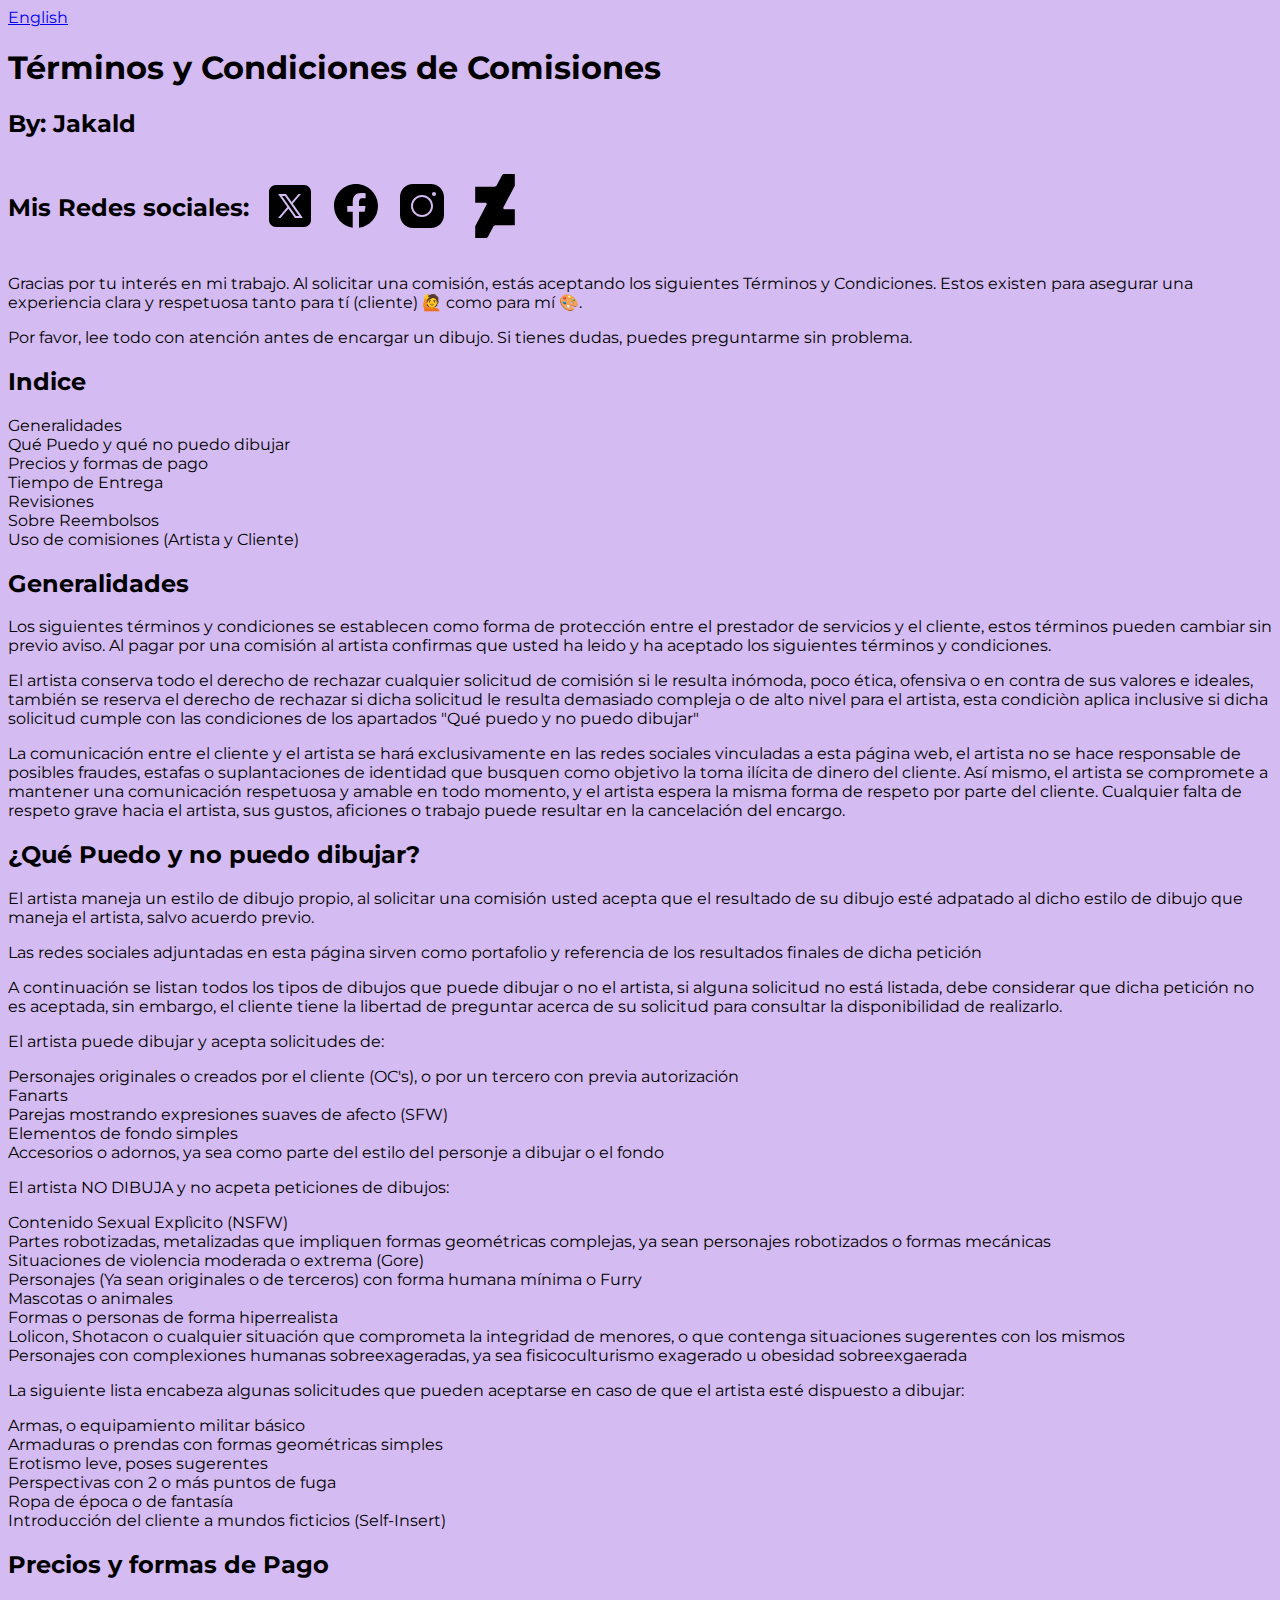
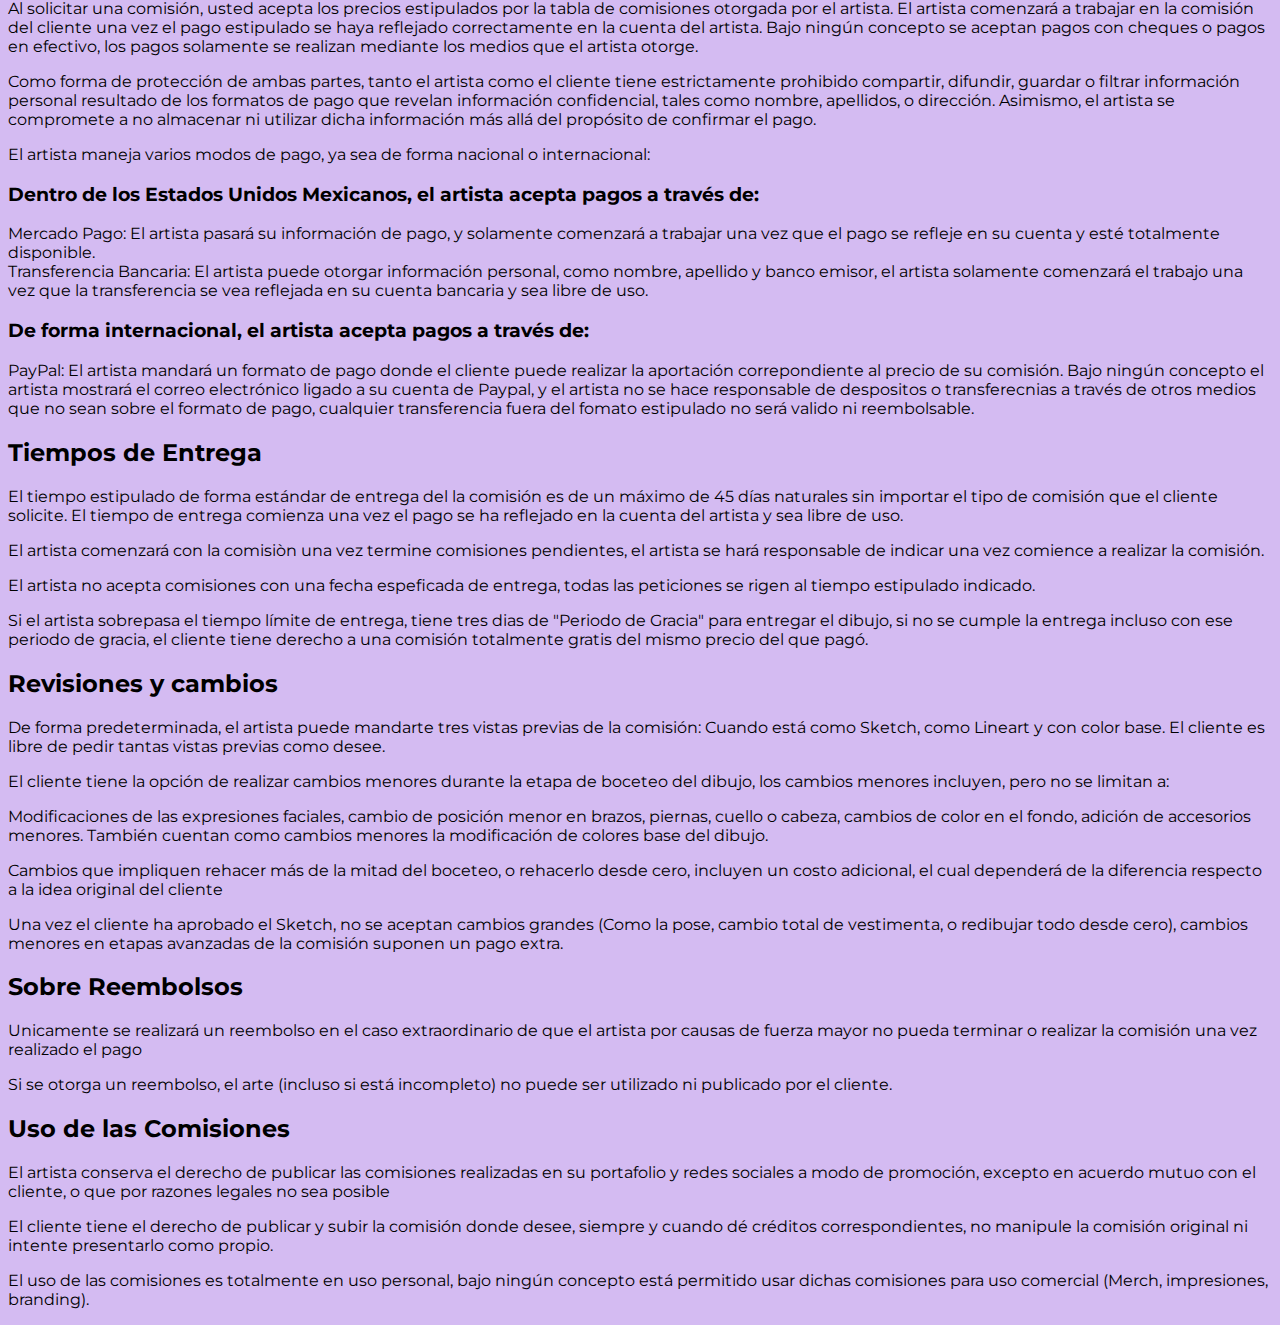
<file: index.html>
<!DOCTYPE html>
<html lang="en">
<head>
    <meta charset="UTF-8">
    <meta name="viewport" content="width=device-width, initial-scale=1.0">
    <title>Términos y Conidiciones: Jakald</title>
    <link rel="stylesheet" href="/CSS/stylesheet-index.css">
    <link rel="preconnect" href="https://fonts.googleapis.com">
    <link rel="preconnect" href="https://fonts.gstatic.com" crossorigin>
    <link href="https://fonts.googleapis.com/css2?family=Montserrat:ital,wght@0,100..900;1,100..900&display=swap" rel="stylesheet">
</head>
<body>
    <div class="Change Languaje"><a href="/HTML/index-en.html">English</a></div>
    <div class="Main_Title"><H1>Términos y Condiciones de Comisiones</H1>
    <h2>By: Jakald</h2></div>
    <div class="SocialMedia"><H2>Mis Redes sociales:</H2>
        <p><a href="https://x.com/JakaldXS" target="_blank">
            <img src="assets/social/icons8-x.svg" alt="Twitter/X">
        </a></p>
        <p><a href="https://www.facebook.com/JakaldXS" target="_blank"> <img src="assets/social/icons8-facebook.svg" alt="Facebook"></a></p>
        <p><a href="https://www.instagram.com/jakaldxs/" target="_blank"><img src="assets/social/icons8-instagram.svg" alt="Instagram"></a></p>
        <p><a href="https://www.deviantart.com/jakald" target="_blank"> <img src="assets/social/deviantart-icon.svg" alt="Deviantart"></a></p>
    </div>
    <div class="IntroductionToTYC"><p>Gracias por tu interés en mi trabajo. Al solicitar una comisión, estás aceptando los siguientes Términos y Condiciones. Estos existen para asegurar una experiencia clara y respetuosa tanto para tí (cliente) 🙋 como para mí 🎨. </p>
    <p>Por favor, lee todo con atención antes de encargar un dibujo. Si tienes dudas, puedes preguntarme sin problema.</p></div>
    <div class="ListofPoints"><h2>Indice</h2>
    <li>Generalidades</li>
    <li>Qué Puedo y qué no puedo dibujar</li>
    <li>Precios y formas de pago</li>
    <li>Tiempo de Entrega</li>
    <li>Revisiones</li>
    <li>Sobre Reembolsos</li>
    <li>Uso de comisiones (Artista y Cliente)</li></div>

    <div class="GeneralThings"><h2>Generalidades</h2>
    <p>Los siguientes términos y condiciones se establecen como forma de protección entre el prestador de servicios y el cliente, estos términos pueden cambiar sin previo aviso. Al pagar por una comisión al artista confirmas que usted ha leido y ha aceptado los siguientes términos y condiciones.</p>
    <p>El artista conserva todo el derecho de rechazar cualquier solicitud de comisión si le resulta inómoda, poco ética, ofensiva o en contra de sus valores e ideales, también se reserva el derecho de rechazar si dicha solicitud le resulta demasiado compleja o de alto nivel para el artista, esta condiciòn aplica inclusive si dicha solicitud cumple con las condiciones de los apartados "Qué puedo y no puedo dibujar" </p>
    <p>La comunicación entre el cliente y el artista se hará exclusivamente en las redes sociales vinculadas a esta página web, el artista no se hace responsable de posibles fraudes, estafas o suplantaciones de identidad que busquen como objetivo la toma ilícita de dinero del cliente. Así mismo, el artista se compromete a mantener una comunicación respetuosa y amable en todo momento, y el artista espera la misma forma de respeto por parte del cliente. Cualquier falta de respeto grave hacia el artista, sus gustos, aficiones o trabajo puede resultar en la cancelación del encargo.</p></div>
    <div class="CanandCant"><h2>¿Qué Puedo y no puedo dibujar?</h2>
    <p>El artista maneja un estilo de dibujo propio, al solicitar una comisión usted acepta que el resultado de su dibujo esté adpatado al dicho estilo de dibujo que maneja el artista, salvo acuerdo previo.</p>
    <p>Las redes sociales adjuntadas en esta página sirven como portafolio y referencia de los resultados finales de dicha petición</p>
    <p>A continuación se listan todos los tipos de dibujos que puede dibujar o no el artista, si alguna solicitud no está listada, debe considerar que dicha petición no es aceptada, sin embargo, el cliente tiene la libertad de preguntar acerca de su solicitud para consultar la disponibilidad de realizarlo.</p>
    <p>El artista puede dibujar y acepta solicitudes de:
        <li>Personajes originales o creados por el cliente (OC's), o por un tercero con previa autorización</li>
        <li>Fanarts</li>
        <li>Parejas mostrando expresiones suaves de afecto (SFW)</li>
        <li>Elementos de fondo simples</li>
        <li>Accesorios o adornos, ya sea como parte del estilo del personje a dibujar o el fondo</li></p>
    <p>El artista NO DIBUJA y no acpeta peticiones de dibujos:
        <li>Contenido Sexual Explìcito (NSFW)</li>
        <li>Partes robotizadas, metalizadas que impliquen formas geométricas complejas, ya sean personajes robotizados o formas mecánicas</li>
        <li>Situaciones de violencia moderada o extrema (Gore)</li>
        <li>Personajes (Ya sean originales o de terceros) con forma humana mínima o Furry</li>
        <li>Mascotas o animales</li>
        <li>Formas o personas de forma hiperrealista</li>
        <li>Lolicon, Shotacon o cualquier situación que comprometa la integridad de menores, o que contenga situaciones sugerentes con los mismos</li>
        <li>Personajes con complexiones humanas sobreexageradas, ya sea fisicoculturismo exagerado u obesidad sobreexgaerada</li>
    </p>
    <p>La siguiente lista encabeza algunas solicitudes que pueden aceptarse en caso de que el artista esté dispuesto a dibujar:
        <li>Armas, o equipamiento militar básico</li>
        <li>Armaduras o prendas con formas geométricas simples</li>
        <li>Erotismo leve, poses sugerentes</li>
        <li>Perspectivas con 2 o más puntos de fuga</li>
        <li>Ropa de época o de fantasía </li>
        <li>Introducción del cliente a mundos ficticios (Self-Insert)</li>
    </p></div>
    <div class="Prices"><h2>Precios y formas de Pago</h2>
    <p>Al solicitar una comisión, usted acepta los precios estipulados por la tabla de comisiones otorgada por el artista. El artista comenzará a trabajar en la comisión del cliente una vez el pago estipulado se haya reflejado correctamente en la cuenta del artista. Bajo ningún concepto se aceptan pagos con cheques o pagos en efectivo, los pagos solamente se realizan mediante los medios que el artista otorge.</p>
    <p>Como forma de protección de ambas partes, tanto el artista como el cliente tiene estrictamente prohibido compartir, difundir, guardar o filtrar información personal resultado de los formatos de pago que revelan información confidencial, tales como nombre, apellidos, o dirección. Asimismo, el artista se compromete a no almacenar ni utilizar dicha información más allá del propósito de confirmar el pago.</p>
    <p>El artista maneja varios modos de pago, ya sea de forma nacional o internacional:</p>
    <h3>Dentro de los Estados Unidos Mexicanos, el artista acepta pagos a través de:</h3>
    <li>Mercado Pago: El artista pasará su información de pago, y solamente comenzará a trabajar una vez que el pago se refleje en su cuenta y esté totalmente disponible.</li>
    <li>Transferencia Bancaria: El artista puede otorgar información personal, como nombre, apellido y banco emisor, el artista solamente comenzará el trabajo una vez que la transferencia se vea reflejada en su cuenta bancaria y sea libre de uso.</li>
    <h3>De forma internacional, el artista acepta pagos a través de:</h3>
    <li>PayPal: El artista mandará un formato de pago donde el cliente puede realizar la aportación correpondiente al precio de su comisión. Bajo ningún concepto el artista mostrará el correo electrónico ligado a su cuenta de Paypal, y el artista no se hace responsable de despositos o transferecnias a través de otros medios que no sean sobre el formato de pago, cualquier transferencia fuera del fomato estipulado no será valido ni reembolsable.</li></div>
    <div class="TimeOfWorking"><h2>Tiempos de Entrega</h2>
    <p>El tiempo estipulado de forma estándar de entrega del la comisión es de un máximo de 45 días naturales sin importar el tipo de comisión que el cliente solicite. El tiempo de entrega comienza una vez el pago se ha reflejado en la cuenta del artista y sea libre de uso.</p>
    <p>El artista comenzará con la comisiòn una vez termine comisiones pendientes, el artista se hará responsable de indicar una vez comience a realizar la comisión.</p>
    <p>El artista no acepta comisiones con una fecha espeficada de entrega, todas las peticiones se rigen al tiempo estipulado indicado.</p>
    <p>Si el artista sobrepasa el tiempo límite de entrega, tiene tres dias de "Periodo de Gracia" para entregar el dibujo, si no se cumple la entrega incluso con ese periodo de gracia, el cliente tiene derecho a una comisión totalmente gratis del mismo precio del que pagó.</p></div>
    <div class="Reeditions"><h2>Revisiones y cambios</h2>
    <p>De forma predeterminada, el artista puede mandarte tres vistas previas de la comisión: Cuando está como Sketch, como Lineart y con color base. El cliente es libre de pedir tantas vistas previas como desee.</p>
    <p>El cliente tiene la opción de realizar cambios menores durante la etapa de boceteo del dibujo, los cambios menores incluyen, pero no se limitan a:</p>
    <p>Modificaciones de las expresiones faciales, cambio de posición menor en brazos, piernas, cuello o cabeza, cambios de color en el fondo, adición de accesorios menores. También cuentan como cambios menores la modificación de colores base del dibujo.</p>
    <p>Cambios que impliquen rehacer más de la mitad del boceteo, o rehacerlo desde cero, incluyen un costo adicional, el cual dependerá de la diferencia respecto a la idea original del cliente</p>
    <p>Una vez el cliente ha aprobado el Sketch, no se aceptan cambios grandes (Como la pose, cambio total de vestimenta, o redibujar todo desde cero), cambios menores en etapas avanzadas de la comisión suponen un pago extra.</p></div>
    <div class="Reedems"><h2>Sobre Reembolsos</h2>
    <p>Unicamente se realizará un reembolso en el caso extraordinario de que el artista por causas de fuerza mayor no pueda terminar o realizar la comisión una vez realizado el pago</p>
    <p>Si se otorga un reembolso, el arte (incluso si está incompleto) no puede ser utilizado ni publicado por el cliente.</p></div>
    <div class="RigthsAboutComms"><h2>Uso de las Comisiones</h2>
    <p>El artista conserva el derecho de publicar las comisiones realizadas en su portafolio y redes sociales a modo de promoción, excepto en acuerdo mutuo con el cliente, o que por razones legales no sea posible</p>
    <p>El cliente tiene el derecho de publicar y subir la comisión donde desee, siempre y cuando dé créditos correspondientes, no manipule la comisión original ni intente presentarlo como propio.</p>
    <p>El uso de las comisiones es totalmente en uso personal, bajo ningún concepto está permitido usar dichas comisiones para uso comercial (Merch, impresiones, branding).</p></div>
</body>
</html>
</file>
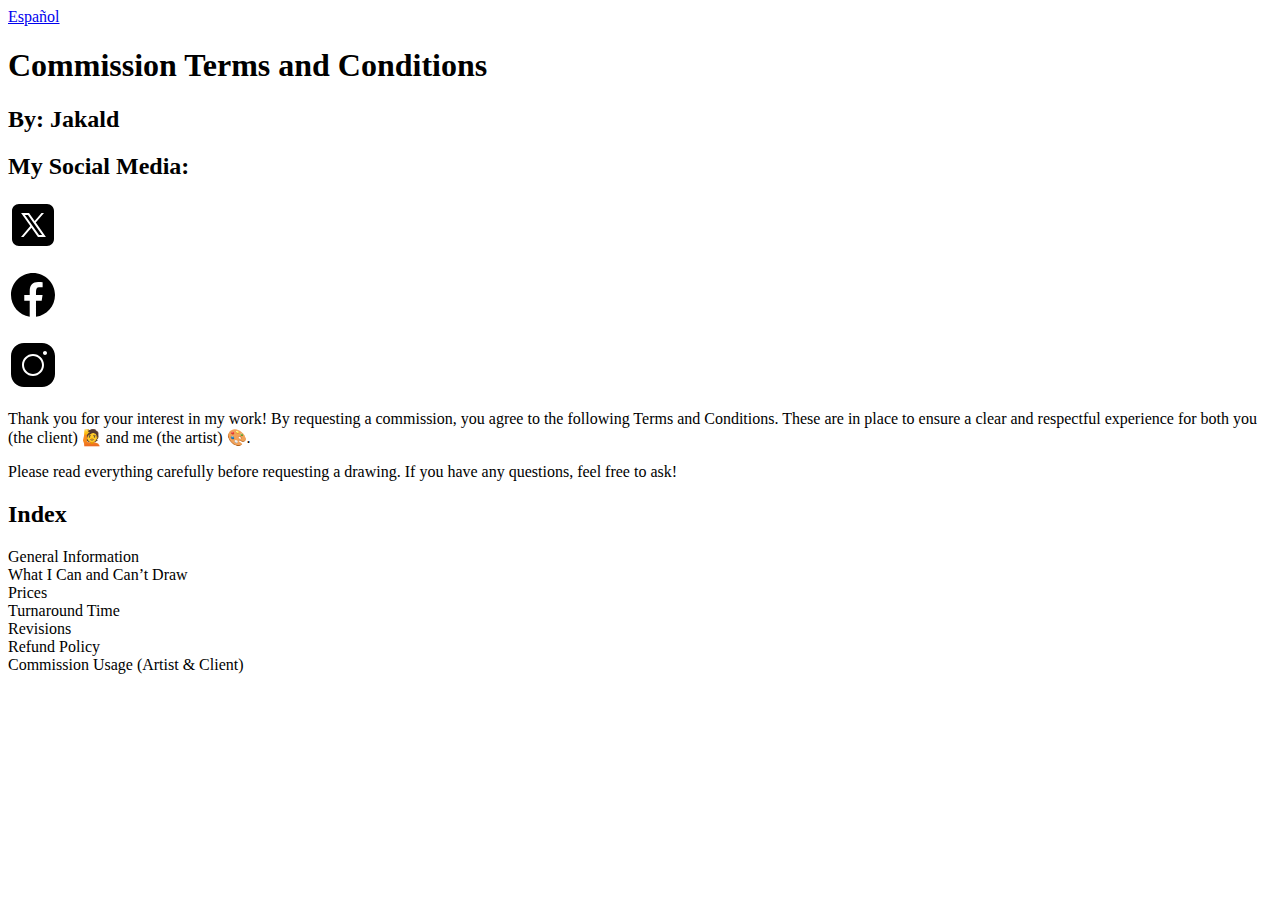
<file: index-en.html>
<!DOCTYPE html>
<html lang="en">
<head>
    <meta charset="UTF-8">
    <meta name="viewport" content="width=device-width, initial-scale=1.0">
    <title>Terms and Conditions: Jakald</title>
</head>
<body>
    <div class="Change Language"><a href="index.html">Español</a></div>
    
    <div class="Main_Title">
        <h1>Commission Terms and Conditions</h1>
        <h2>By: Jakald</h2>
    </div>

    <div class="SocialMedia">
        <h2>My Social Media:</h2>
        <p>
            <a href="https://x.com/JakaldXS" target="_blank">
                <img src="assets/social/icons8-x.svg" alt="Twitter/X">
            </a>
        </p>
        <p>
            <a href="https://www.facebook.com/JakaldXS" target="_blank">
                <img src="assets/social/icons8-facebook.svg" alt="Facebook">
            </a>
        </p>
        <p>
            <a href="https://www.instagram.com/jakaldxs/" target="_blank">
                <img src="assets/social/icons8-instagram.svg" alt="Instagram">
            </a>
        </p>
    </div>

    <div class="IntroductionToTYC">
        <p>Thank you for your interest in my work! By requesting a commission, you agree to the following Terms and Conditions. These are in place to ensure a clear and respectful experience for both you (the client) 🙋 and me (the artist) 🎨.</p>
        <p>Please read everything carefully before requesting a drawing. If you have any questions, feel free to ask!</p>
    </div>

    <div class="ListofPoints">
        <h2>Index</h2>
        <li>General Information</li>
        <li>What I Can and Can’t Draw</li>
        <li>Prices</li>
        <li>Turnaround Time</li>
        <li>Revisions</li>
        <li>Refund Policy</li>
        <li>Commission Usage (Artist & Client)</li>
    </div>
</body>
</html>
</file>
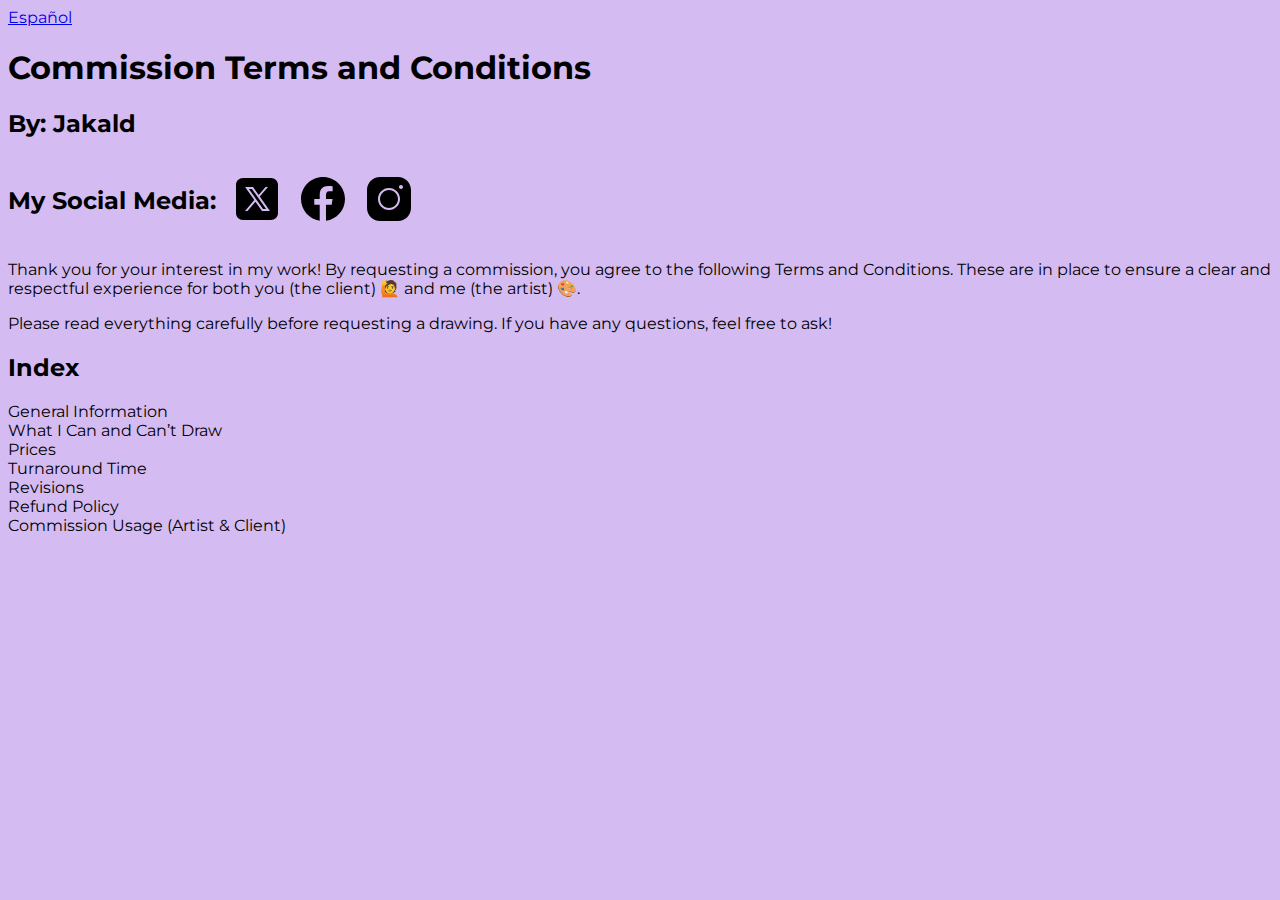
<file: HTML/index-en.html>
<!DOCTYPE html>
<html lang="en">
<head>
    <meta charset="UTF-8">
    <meta name="viewport" content="width=device-width, initial-scale=1.0">
    <title>Terms and Conditions: Jakald</title>
    <link rel="stylesheet" href="../CSS/stylesheet-index.css">
    <link rel="preconnect" href="https://fonts.googleapis.com">
    <link rel="preconnect" href="https://fonts.gstatic.com" crossorigin>
    <link href="https://fonts.googleapis.com/css2?family=Montserrat:ital,wght@0,100..900;1,100..900&display=swap" rel="stylesheet">
</head>
<body>
    <div class="Change Language"><a href="../index.html">Español</a></div>
    
    <div class="Main_Title">
        <h1>Commission Terms and Conditions</h1>
        <h2>By: Jakald</h2>
    </div>

    <div class="SocialMedia">
        <h2>My Social Media:</h2>
        <p>
            <a href="https://x.com/JakaldXS" target="_blank">
                <img src="../assets/social/icons8-x.svg" alt="Twitter/X">
            </a>
        </p>
        <p>
            <a href="https://www.facebook.com/JakaldXS" target="_blank">
                <img src="../assets/social/icons8-facebook.svg" alt="Facebook">
            </a>
        </p>
        <p>
            <a href="https://www.instagram.com/jakaldxs/" target="_blank">
                <img src="../assets/social/icons8-instagram.svg" alt="Instagram">
            </a>
        </p>
    </div>

    <div class="IntroductionToTYC">
        <p>Thank you for your interest in my work! By requesting a commission, you agree to the following Terms and Conditions. These are in place to ensure a clear and respectful experience for both you (the client) 🙋 and me (the artist) 🎨.</p>
        <p>Please read everything carefully before requesting a drawing. If you have any questions, feel free to ask!</p>
    </div>

    <div class="ListofPoints">
        <h2>Index</h2>
        <li>General Information</li>
        <li>What I Can and Can’t Draw</li>
        <li>Prices</li>
        <li>Turnaround Time</li>
        <li>Revisions</li>
        <li>Refund Policy</li>
        <li>Commission Usage (Artist & Client)</li>
    </div>
</body>
</html>
</file>
<file: CSS/stylesheet-index.css>
html
{
    background-color: #d4bbf2;
}
body
{
    font-family:Montserrat;
}
.SocialMedia
{
    display: flex;
    gap: 16px;
    align-items: center;
}
</file>
